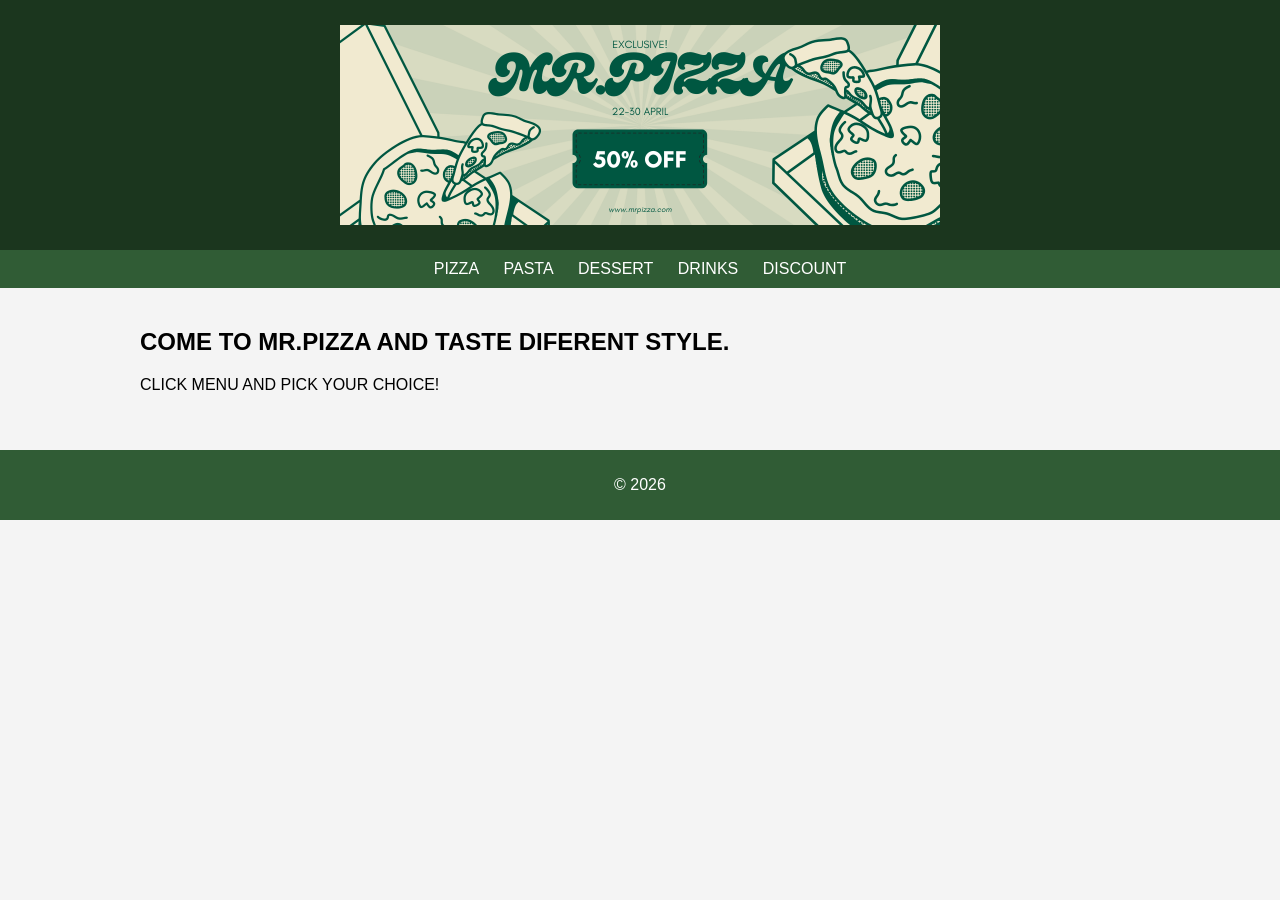
<file: index.html>
<html>
<html>
<head>
<title>MR.PIZZA</title>
<link rel="stylesheet" href="ecommerce.css">
</head>

<body>

<header>
<img src="mr.pizza.png">
</header>

<nav>
<a href="ecommercemenu1.html">PIZZA</a>
<a href="ecommercemenu2.html">PASTA</a>
<a href="ecommercemenu3.html">DESSERT</a>
<a href="ecommercemenu4.html">DRINKS</a>
<a href="ecommercemenu5.html">DISCOUNT</a>
</nav>

<div class="container">
<h2>COME TO MR.PIZZA AND TASTE DIFERENT STYLE.</h2>
<p>CLICK MENU AND PICK YOUR CHOICE!</p>
</div>

<footer>
<p>© 2026</p>
</footer>

</body>
</html>
</file>
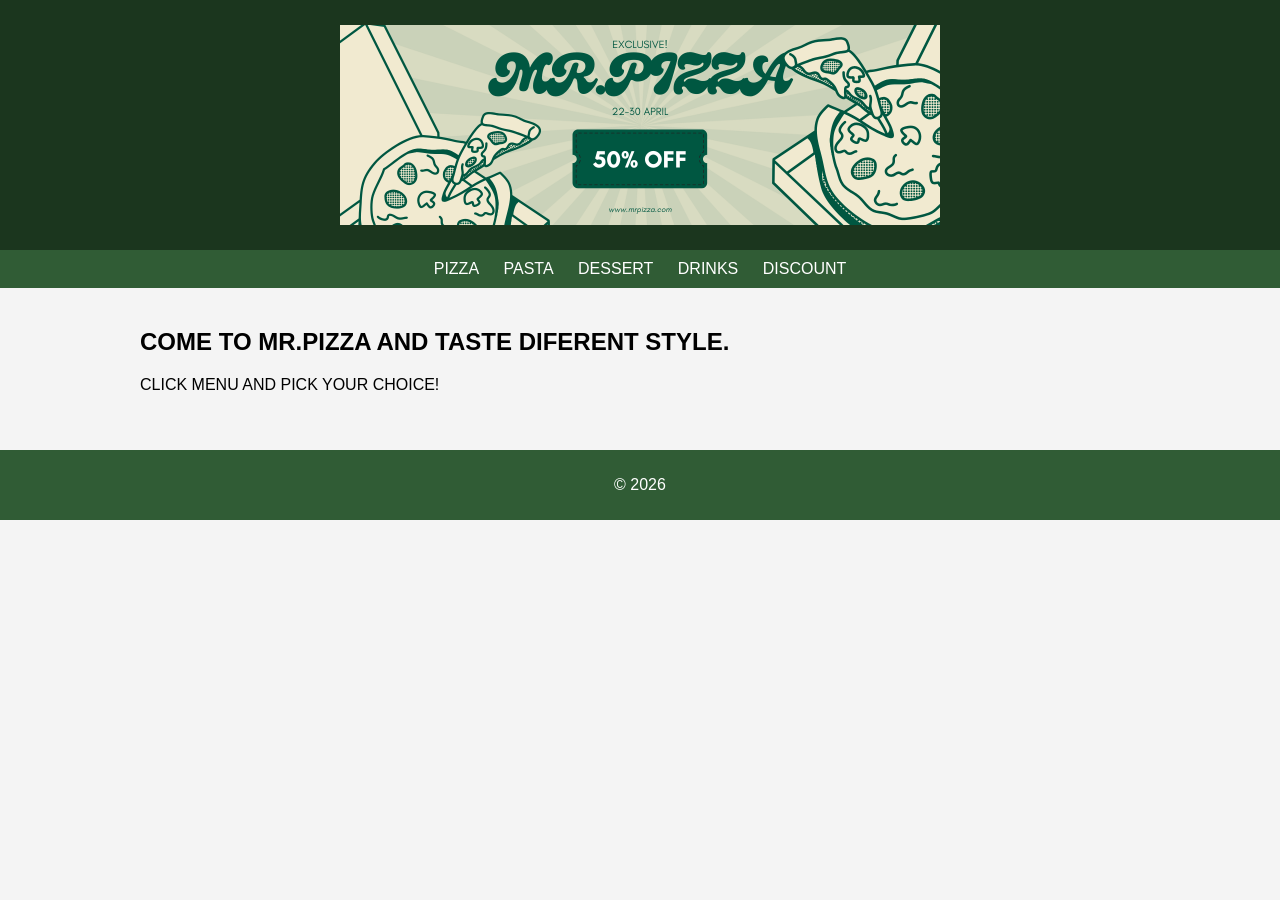
<file: ecommerce1.html>
<html>
<html>
<head>
<title>MR.PIZZA</title>
<link rel="stylesheet" href="ecommerce.css">
</head>

<body>

<header>
<img src="mr.pizza.png">
</header>

<nav>
<a href="ecommercemenu1.html">PIZZA</a>
<a href="ecommercemenu2.html">PASTA</a>
<a href="ecommercemenu3.html">DESSERT</a>
<a href="ecommercemenu4.html">DRINKS</a>
<a href="ecommercemenu5.html">DISCOUNT</a>
</nav>

<div class="container">
<h2>COME TO MR.PIZZA AND TASTE DIFERENT STYLE.</h2>
<p>CLICK MENU AND PICK YOUR CHOICE!</p>
</div>

<footer>
<p>© 2026</p>
</footer>

</body>
</html>
</file>
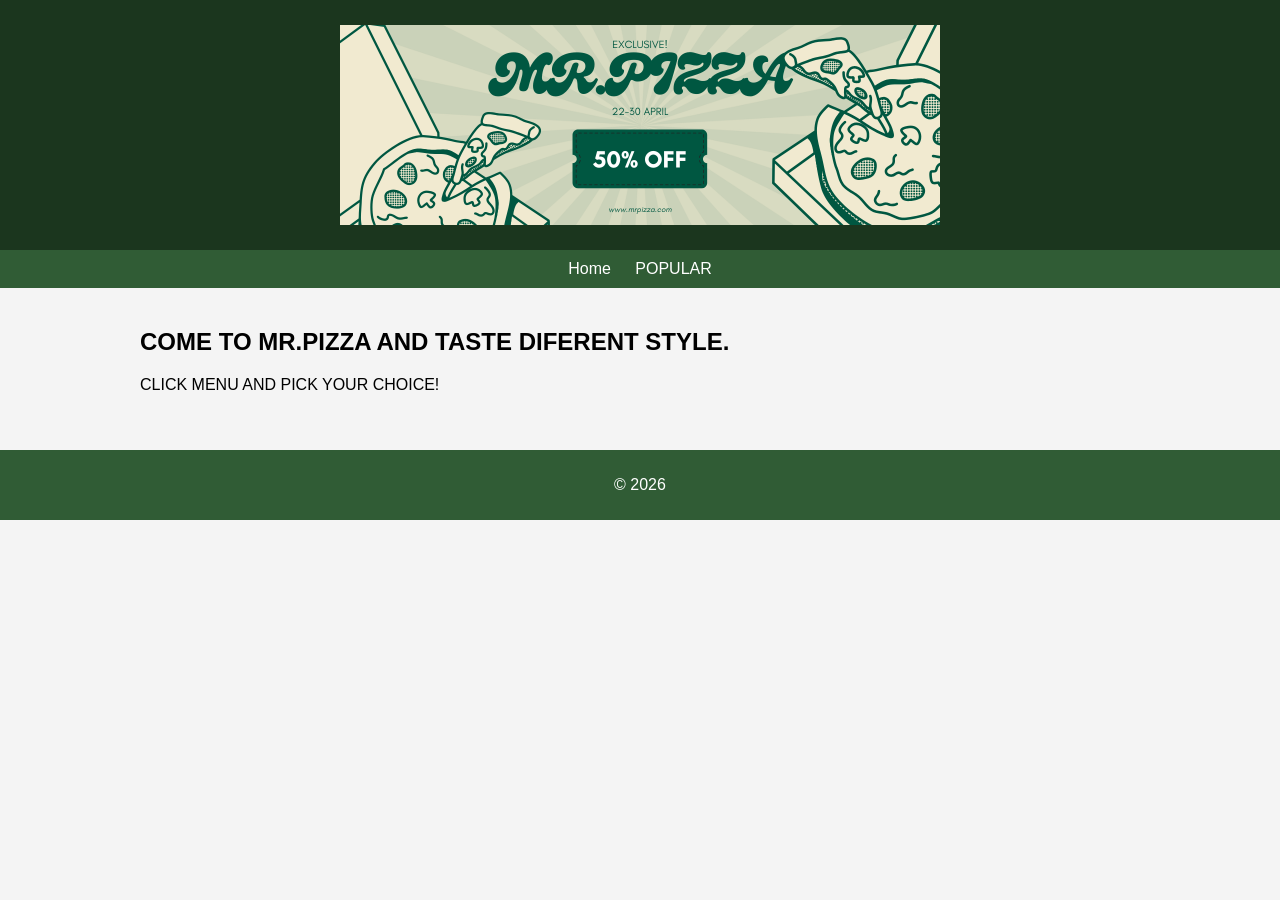
<file: ecommercemenu1.html>
<html>
<html>
<head>
<title>PIZZA</title>
<link rel="stylesheet" href="ecommerce.css">
</head>

<body>

<header>
<img src="mr.pizza.png">
</header>

<nav>
<a href="index.html">Home</a>
<a href="submenu1.html">POPULAR</a>
</nav>

<div class="container">
<h2>COME TO MR.PIZZA AND TASTE DIFERENT STYLE.</h2>
<p>CLICK MENU AND PICK YOUR CHOICE!</p>
</div>

<footer>
<p>© 2026</p>
</footer>

</body>
</html>
</file>
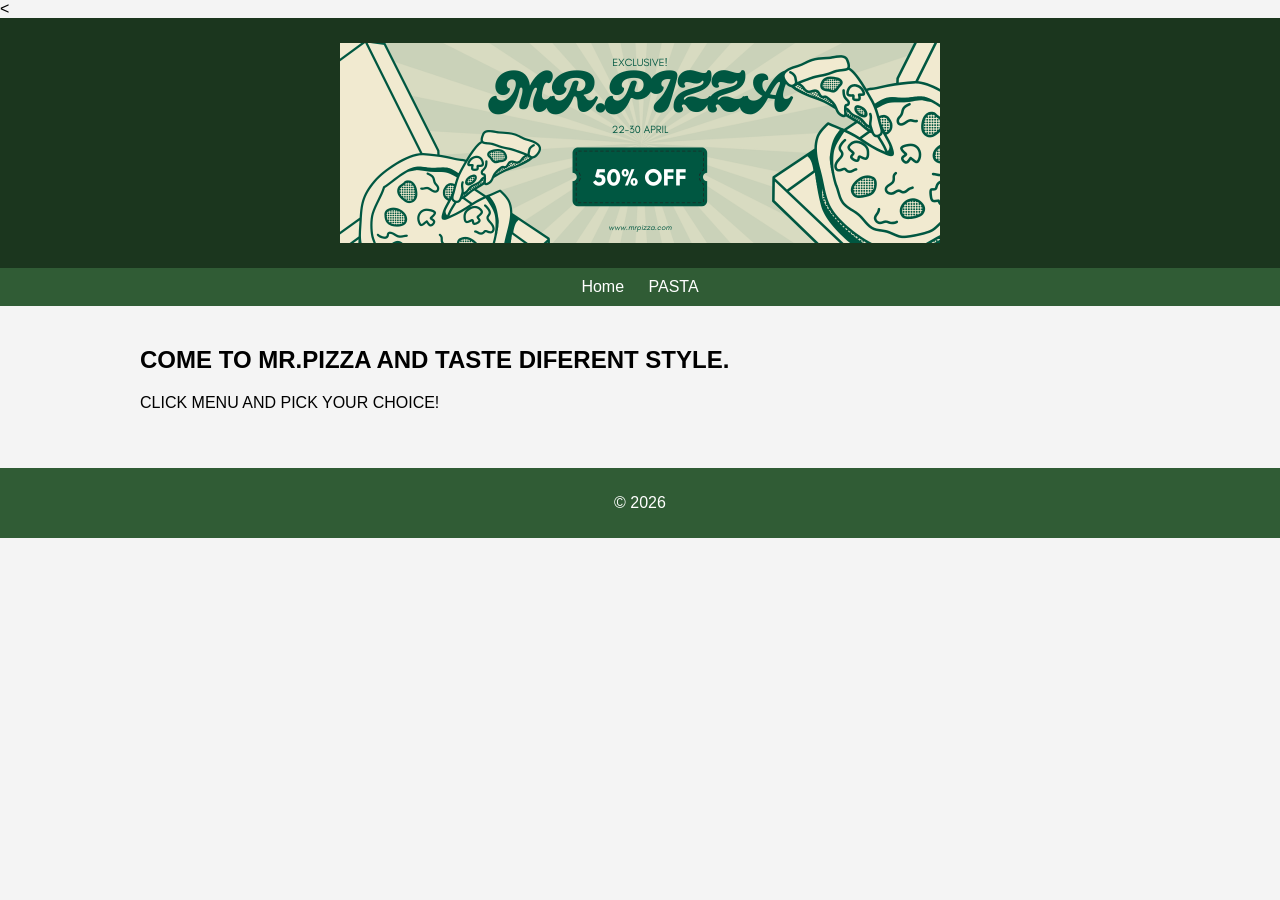
<file: ecommercemenu2.html>
<<html>
<html>
<head>
<title>OTHER FOODS</title>
<link rel="stylesheet" href="ecommerce.css">
</head>

<body>

<header>
<img src="mr.pizza.png">
</header>

<nav>
<a href="index.html">Home</a>
<a href="submenu2.html">PASTA</a>
</nav>

<div class="container">
<h2>COME TO MR.PIZZA AND TASTE DIFERENT STYLE.</h2>
<p>CLICK MENU AND PICK YOUR CHOICE!</p>
</div>

<footer>
<p>© 2026</p>
</footer>

</body>
</html>
</file>
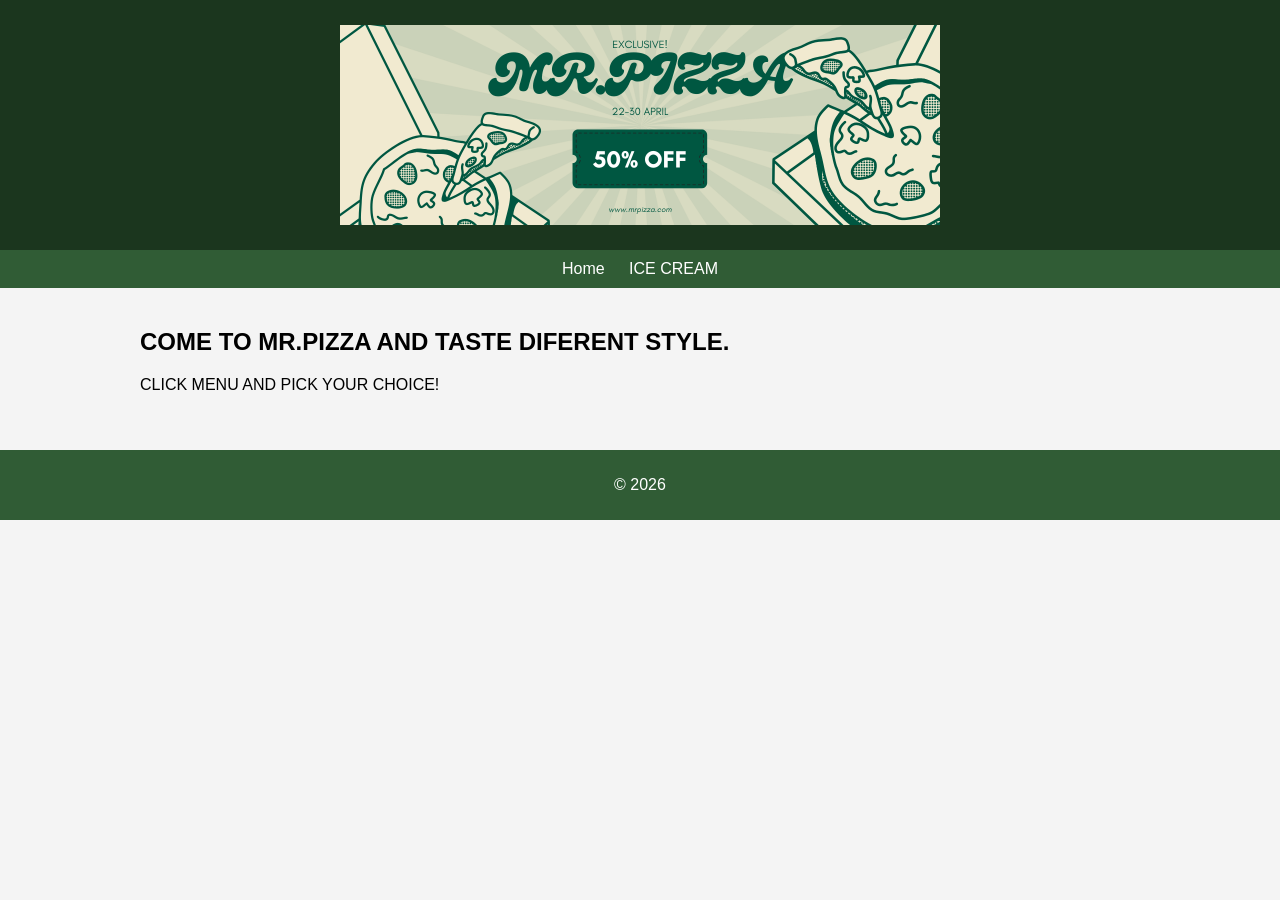
<file: ecommercemenu3.html>
<html>
<head>
<title>DESSERT</title>
<link rel="stylesheet" href="ecommerce.css">
</head>

<body>

<header>
<img src="mr.pizza.png">
</header>

<nav>
<a href="index.html">Home</a>
<a href="submenu3.html">ICE CREAM</a>
</nav>

<div class="container">
<h2>COME TO MR.PIZZA AND TASTE DIFERENT STYLE.</h2>
<p>CLICK MENU AND PICK YOUR CHOICE!</p>
</div>

<footer>
<p>© 2026</p>
</footer>

</body>
</html>
</file>
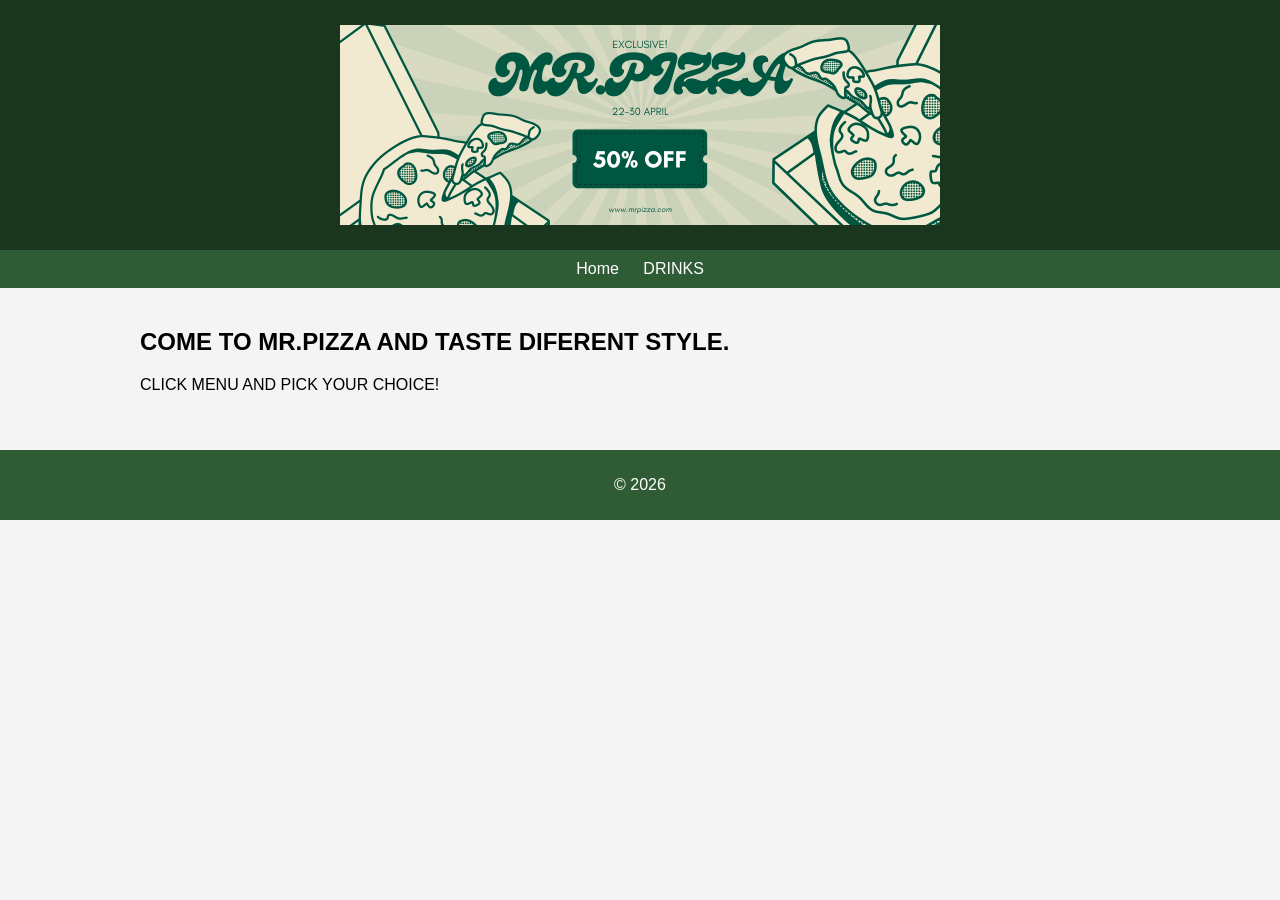
<file: ecommercemenu4.html>
<html>
<head>
<title>DESSERT</title>
<link rel="stylesheet" href="ecommerce.css">
</head>

<body>

<header>
<img src="mr.pizza.png">
</header>

<nav>
<a href="index.html">Home</a>
<a href="submenu4.html">DRINKS</a>
</nav>

<div class="container">
<h2>COME TO MR.PIZZA AND TASTE DIFERENT STYLE.</h2>
<p>CLICK MENU AND PICK YOUR CHOICE!</p>
</div>

<footer>
<p>© 2026</p>
</footer>

</body>
</html>
</file>
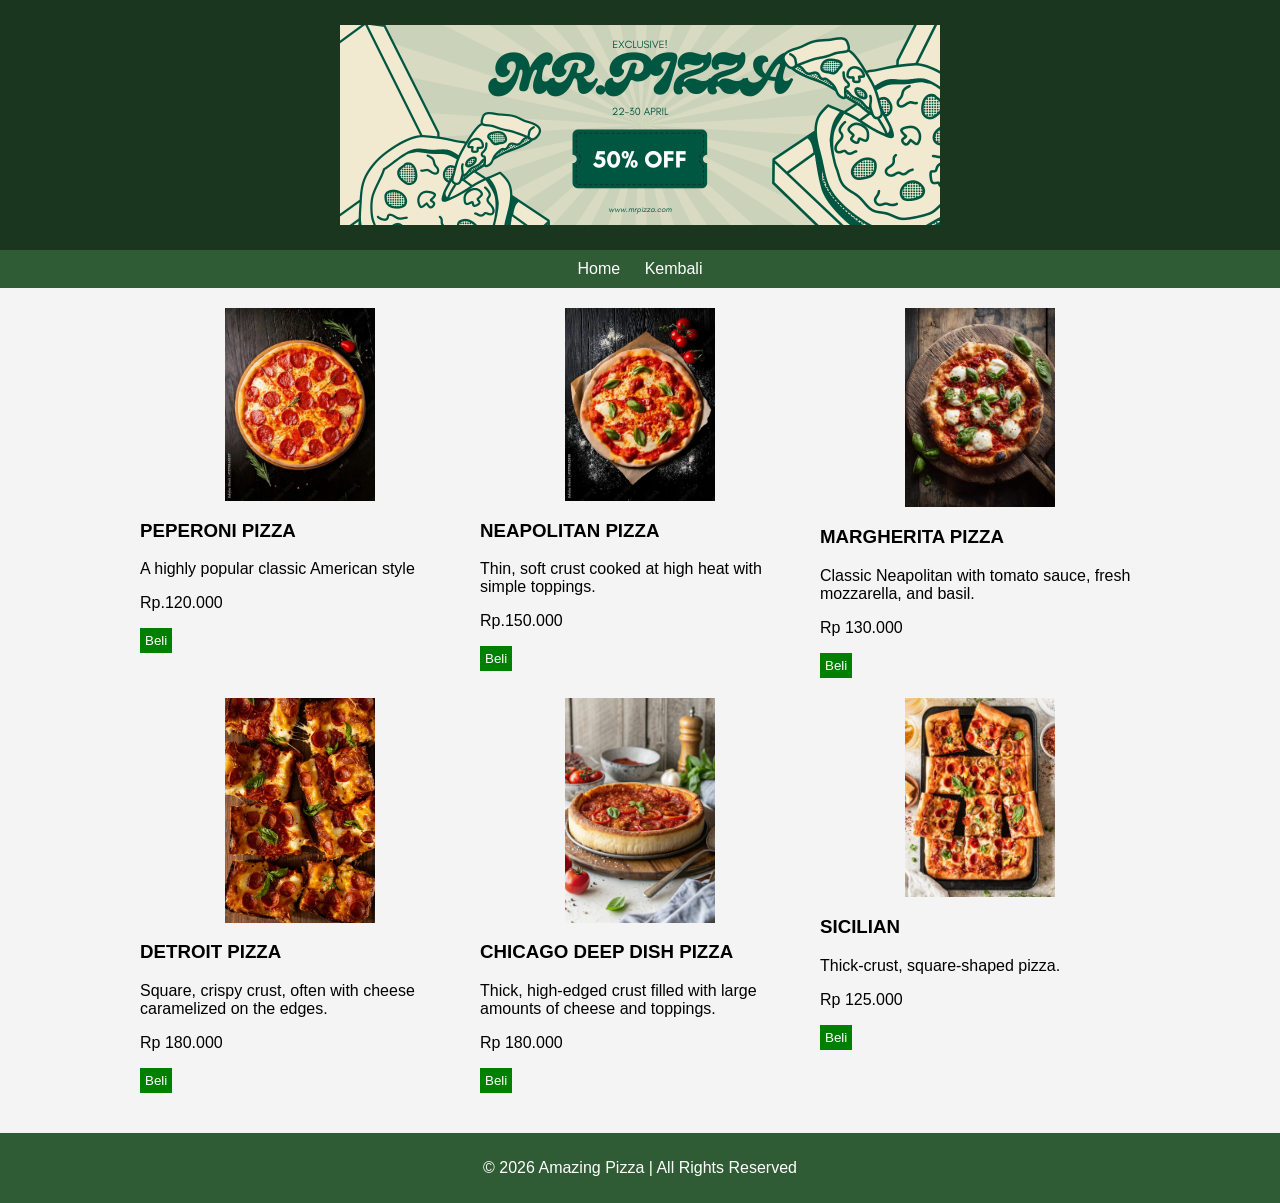
<file: submenu1.html>
<html>
<html>
<head>
<title>PIZZA</title>
<link rel="stylesheet" href="ecommerce.css">
</head>

<body>

<header>
<img src="mr.pizza.png">
</header>

<nav>
<a href="index.html">Home</a>
<a href="ecommercemenu1.html">Kembali</a>
</nav>

<div class="container">
   

    <div class="products">
            <div class="card">
            <img src="PEPERONI.jpg">
            <h3>PEPERONI PIZZA</h3>
            <p>A highly popular classic American style</p>
            <p>Rp.120.000</p>
            <button>Beli</button>
        </div>

        <div class="card">
            <img src="NEAPOLITAN.jpg">
            <h3>NEAPOLITAN PIZZA</h3>
            <p>Thin, soft crust cooked at high heat with simple toppings.</p>
            <p>Rp.150.000 </p>
            <button>Beli</button>
        </div>

        <div class="card">
            <img src="MARGHERITA.jpg">
            <h3>MARGHERITA PIZZA</h3>
            <p> Classic Neapolitan with tomato sauce, fresh mozzarella, and basil.</p>
            <p>Rp 130.000</p>
            <button>Beli</button>
        </div>
		
		<div class="card">
            <img src="DETROIT.jpg">
            <h3>DETROIT PIZZA</h3>
            <p> Square, crispy crust, often with cheese caramelized on the edges.</p>
            <p>Rp 180.000</p>
            <button>Beli</button>
        </div>

        <div class="card">
            <img src="CHICAGO.jpg">
            <h3>CHICAGO DEEP DISH PIZZA</h3>
            <p>Thick, high-edged crust filled with large amounts of cheese and toppings.</p>
            <p>Rp 180.000</p>
            <button>Beli</button>
        </div>

        <div class="card">
            <img src="SICILIAN.jpg">
            <h3>SICILIAN</h3>
            <p>Thick-crust, square-shaped pizza.<p>
            <p>Rp 125.000</p>
            <button>Beli</button>
        </div>


    </div>
</div>

<footer>
    <p>&copy; 2026 Amazing Pizza | All Rights Reserved</p>
</footer>

</body>
</html>
</file>
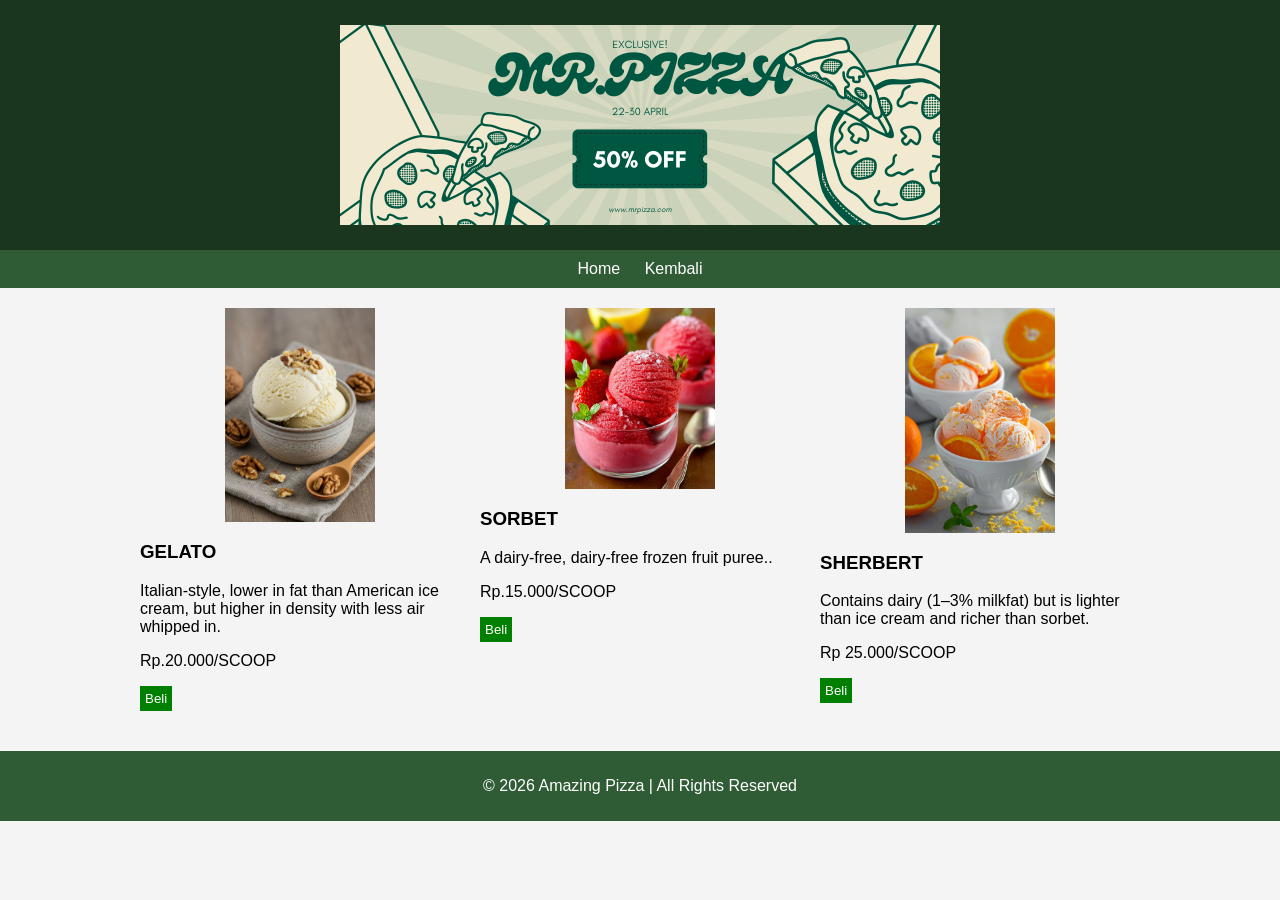
<file: submenu3.html>
<html>
<html>
<head>
<title>DESSERT</title>
<link rel="stylesheet" href="ecommerce.css">
</head>

<body>

<header>
<img src="mr.pizza.png">
</header>

<nav>
<a href="index.html">Home</a>
<a href="ecommercemenu3.html">Kembali</a>
</nav>

<div class="container">
   

    <div class="products">
            <div class="card">
            <img src="GELATO.jpg">
            <h3>GELATO</h3>
            <p>Italian-style, lower in fat than American ice cream, but higher in density with less air whipped in.</p>
            <p>Rp.20.000/SCOOP</p>
            <button>Beli</button>
        </div>

        <div class="card">
            <img src="SORBET.jpg">
            <h3>SORBET</h3>
            <p>A dairy-free, dairy-free frozen fruit puree..</p>
            <p>Rp.15.000/SCOOP </p>
            <button>Beli</button>
        </div>

        <div class="card">
            <img src="SHERBERT.jpg">
            <h3>SHERBERT</h3>
            <p> Contains dairy (1–3% milkfat) but is lighter than ice cream and richer than sorbet.</p>
            <p>Rp 25.000/SCOOP</p>
            <button>Beli</button>
        </div>
		
    </div>
</div>

<footer>
    <p>&copy; 2026 Amazing Pizza | All Rights Reserved</p>
</footer>

</body>
</html>
</file>
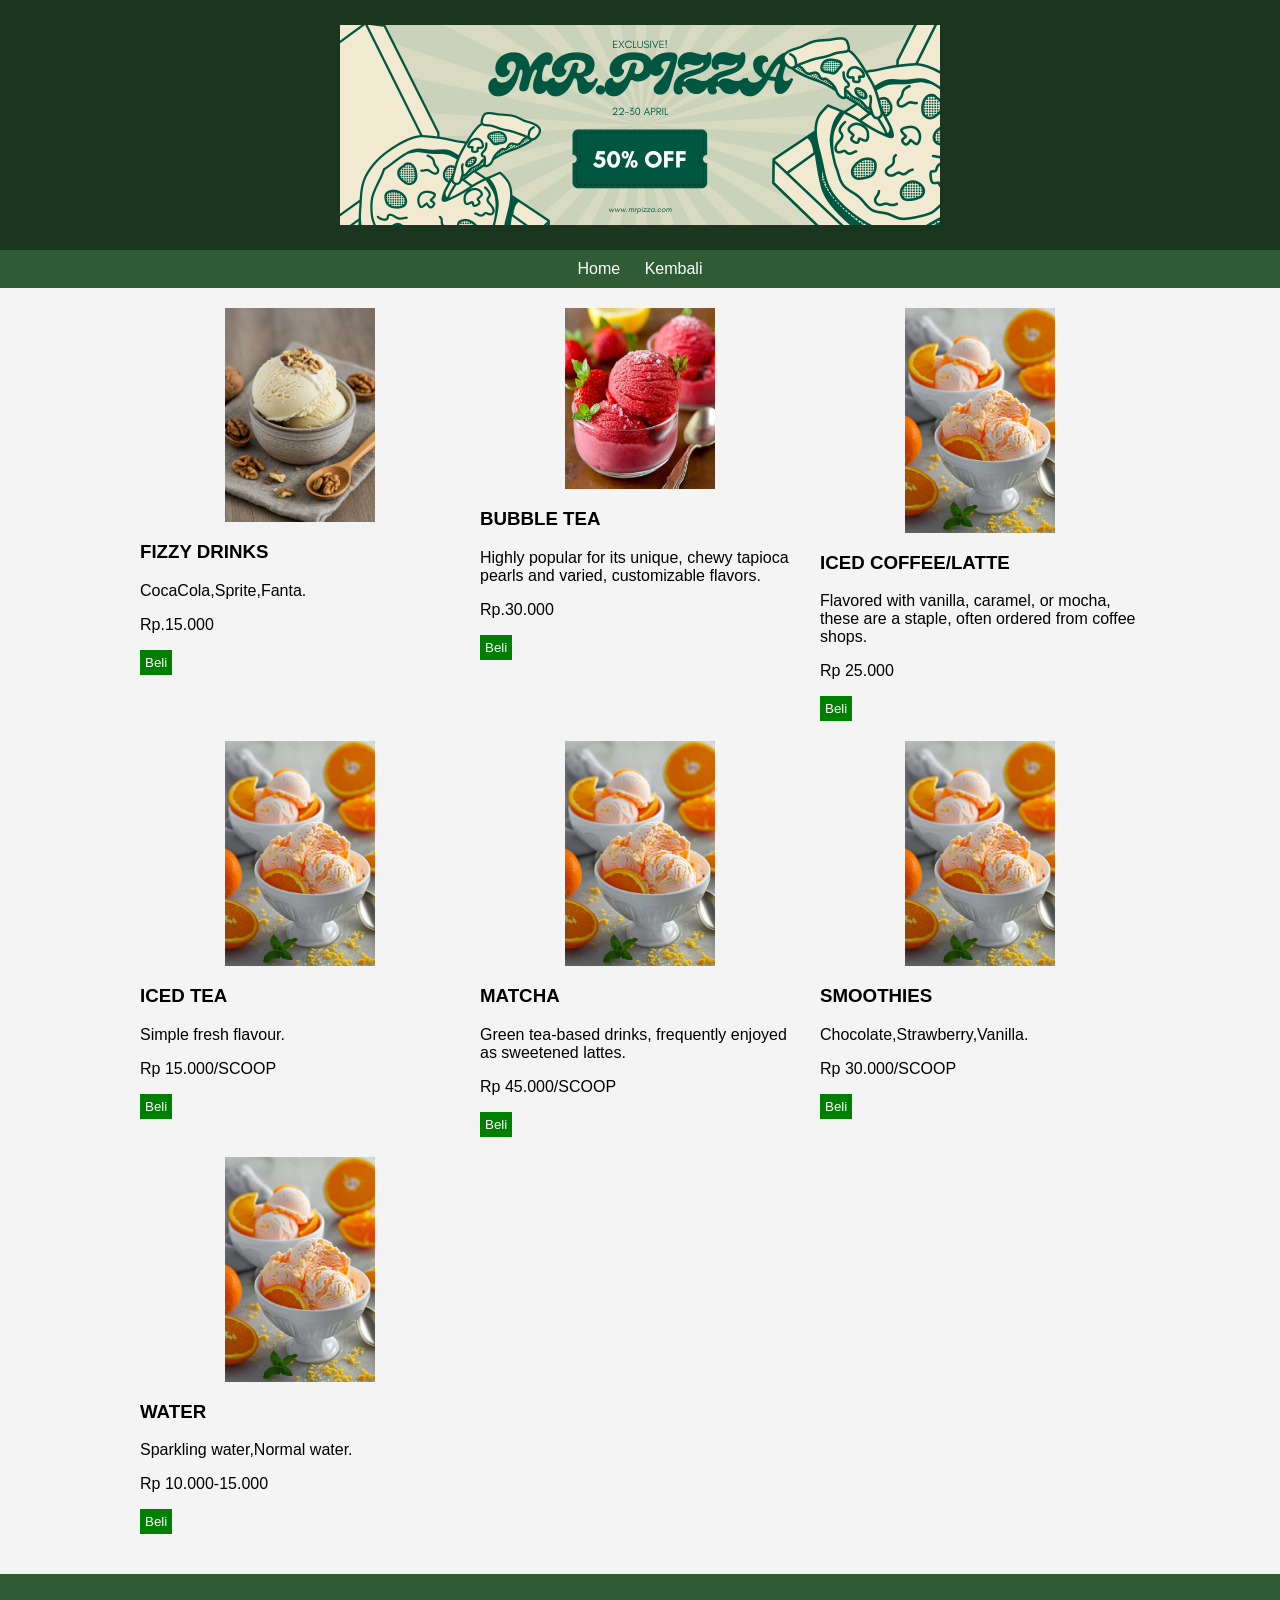
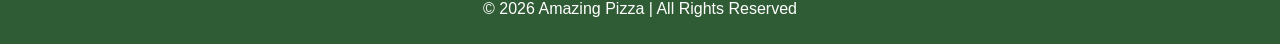
<file: submenu4.html>
<html>
<html>
<head>
<title>DRINKS</title>
<link rel="stylesheet" href="ecommerce.css">
</head>

<body>

<header>
<img src="mr.pizza.png">
</header>

<nav>
<a href="index.html">Home</a>
<a href="ecommercemenu4.html">Kembali</a>
</nav>

<div class="container">
   

    <div class="products">
            <div class="card">
            <img src="GELATO.jpg">
            <h3>FIZZY DRINKS</h3>
            <p>CocaCola,Sprite,Fanta.</p>
            <p>Rp.15.000</p>
            <button>Beli</button>
        </div>

        <div class="card">
            <img src="SORBET.jpg">
            <h3>BUBBLE TEA</h3>
            <p>Highly popular for its unique, chewy tapioca pearls and varied, customizable flavors.</p>
            <p>Rp.30.000</p>
            <button>Beli</button>
        </div>

        <div class="card">
            <img src="SHERBERT.jpg">
            <h3>ICED COFFEE/LATTE</h3>
            <p> Flavored with vanilla, caramel, or mocha, these are a staple, often ordered from coffee shops.</p>
            <p>Rp 25.000</p>
            <button>Beli</button>
        </div>
		
		<div class="card">
            <img src="SHERBERT.jpg">
            <h3>ICED TEA</h3>
            <p> Simple fresh flavour.</p>
            <p>Rp 15.000/SCOOP</p>
            <button>Beli</button>
        </div>
		
		<div class="card">
            <img src="SHERBERT.jpg">
            <h3>MATCHA</h3>
            <p> Green tea-based drinks, frequently enjoyed as sweetened lattes.</p>
            <p>Rp 45.000/SCOOP</p>
            <button>Beli</button>
        </div>
		
		<div class="card">
            <img src="SHERBERT.jpg">
            <h3>SMOOTHIES</h3>
            <p> Chocolate,Strawberry,Vanilla.</p>
            <p>Rp 30.000/SCOOP</p>
            <button>Beli</button>
        </div>
		
		<div class="card">
            <img src="SHERBERT.jpg">
            <h3>WATER</h3>
            <p> Sparkling water,Normal water.</p>
            <p>Rp 10.000-15.000</p>
            <button>Beli</button>
        </div>
		
    </div>
</div>

<footer>
    <p>&copy; 2026 Amazing Pizza | All Rights Reserved</p>
</footer>

</body>
</html>
</file>
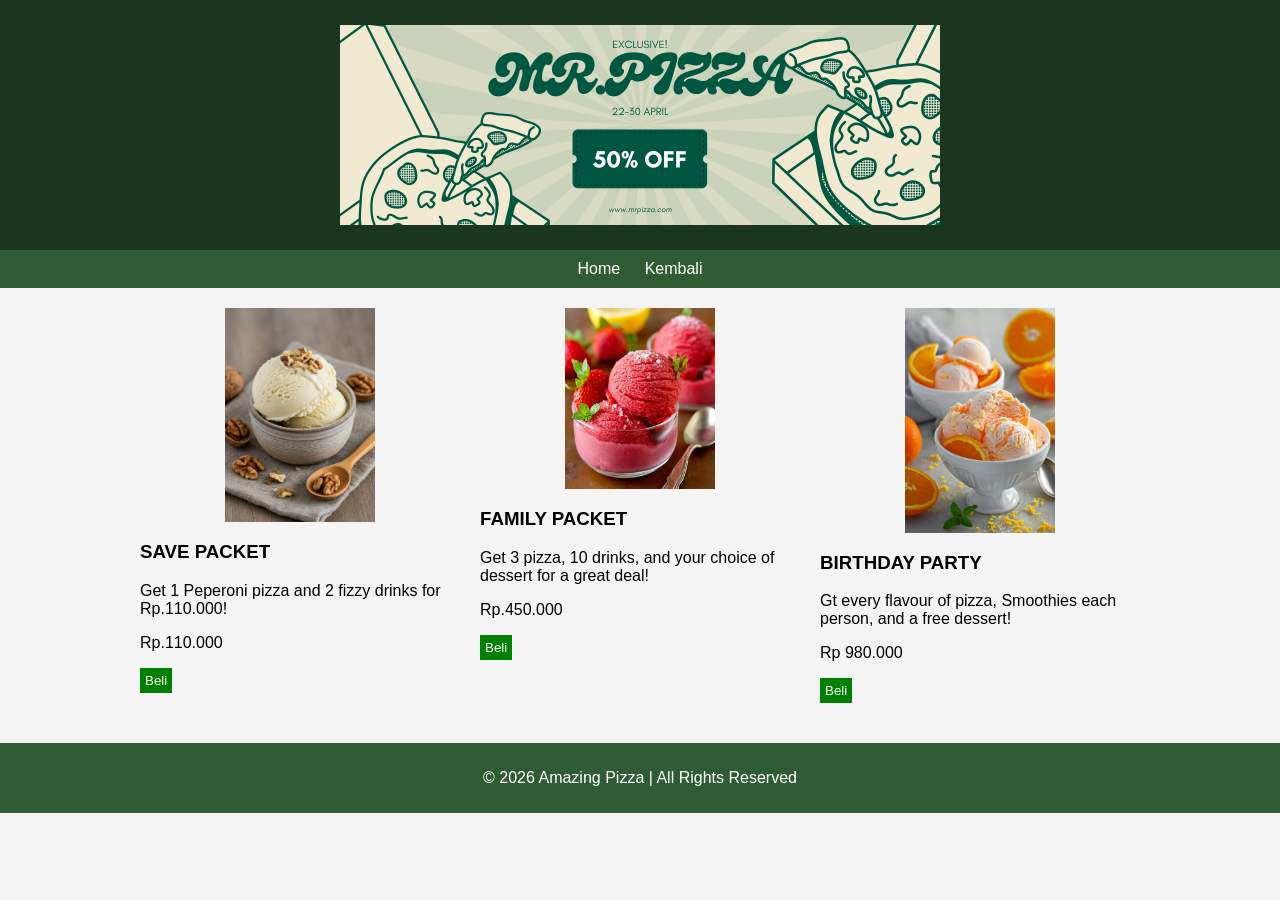
<file: submenu5.html>
<html>
<html>
<head>
<title>DRINKS</title>
<link rel="stylesheet" href="ecommerce.css">
</head>

<body>

<header>
<img src="mr.pizza.png">
</header>

<nav>
<a href="ecommerce1.html">Home</a>
<a href="ecommercemenu5.html">Kembali</a>
</nav>

<div class="container">
   

    <div class="products">
            <div class="card">
            <img src="GELATO.jpg">
            <h3>SAVE PACKET</h3>
            <p>Get 1 Peperoni pizza and 2 fizzy drinks for Rp.110.000!</p>
            <p>Rp.110.000</p>
            <button>Beli</button>
        </div>

        <div class="card">
            <img src="SORBET.jpg">
            <h3>FAMILY PACKET</h3>
            <p>Get 3 pizza, 10 drinks, and your choice of dessert for a great deal!</p>
            <p>Rp.450.000</p>
            <button>Beli</button>
        </div>

        <div class="card">
            <img src="SHERBERT.jpg">
            <h3>BIRTHDAY PARTY</h3>
            <p>Gt every flavour of pizza, Smoothies each person, and a free dessert!</p>
            <p>Rp 980.000</p>
            <button>Beli</button>
        </div>
		
    </div>
</div>

<footer>
    <p>&copy; 2026 Amazing Pizza | All Rights Reserved</p>
</footer>

</body>
</html>
</file>
<file: ecommerce.css>
body {
  font-family: Arial;
  margin: 0;
  background: #f4f4f4;
}

header {
  background: #1b361e;
  color: white;
  text-align: center;
  padding: 25px;
}

nav {
  background: #305c35;
  text-align: center;
  padding: 10px;
}

nav a {
  color: white;
  margin: 10px;
  text-decoration: none;
}

nav a:hover {
  color: #305c35;
}

.container {
    max-width: 1000px;
    margin: 0 auto;      
    padding: 20px;
}

.products {
    gap: 20px;          
    justify-content: center;  
    flex-wrap: wrap; 
    display: grid;
    grid-template-columns: repeat(3, 1fr); 
}

.card img {
    width: 100%;
    height: auto;
}	
}

.card {
    width: 200px;
    text-align: center;
	background:#29452c;
}

.product img {
  width: 120px;
  height: auto;
}

button {
  background: green;
  color: white;
  border: none;
  padding: 5px;
  text-align:center;
}

footer {
  background: #305c35;
  color: white;
  text-align: center;
  padding: 10px;
  margin-top: 20px;
}

.card img {
    width: 150px;      
    height: auto;      
    display: block;
    margin: 0 auto;    
}
</file>
